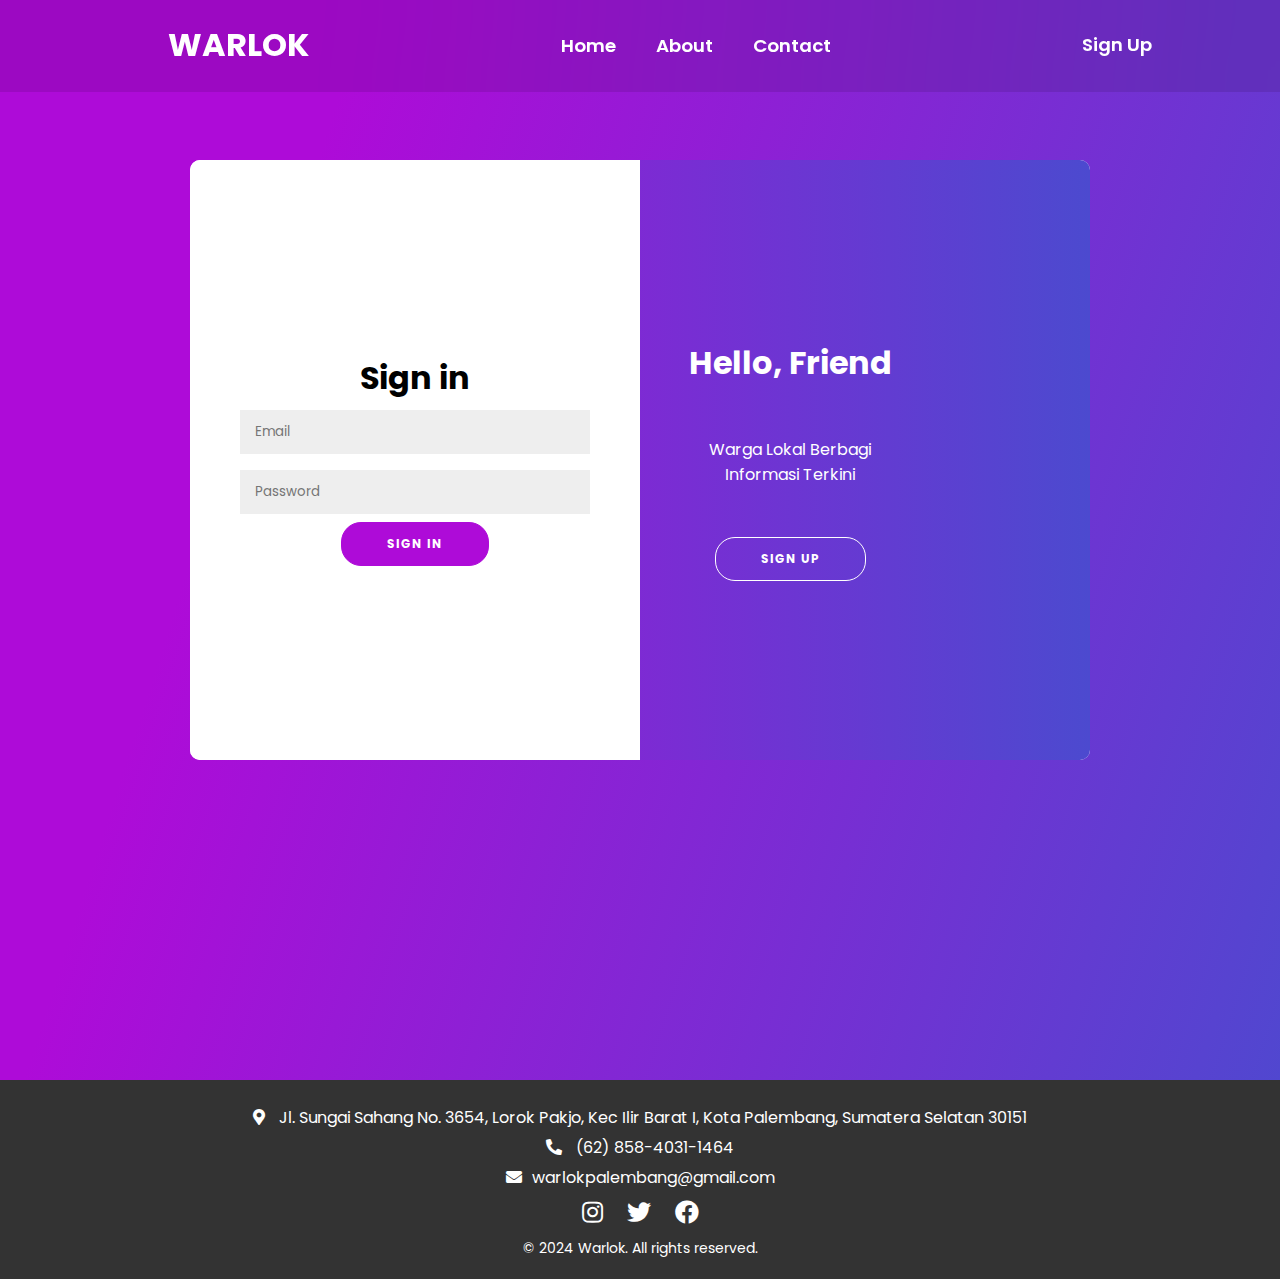
<file: index.html>
<html lang="en">

<head>
    <meta charset="UTF-8">
    <meta name="viewport" content="width=device-width, initial-scale=1.0">
    <title>Login Warlok</title>
    <link rel="stylesheet" href="../css/index.css">
    <link rel="preconnect" href="https://fonts.googleapis.com">
    <link rel="preconnect" href="https://fonts.gstatic.com" crossorigin>
    <link
        href="https://fonts.googleapis.com/css2?family=Poppins:ital,wght@0,100;0,200;0,300;0,400;0,500;0,600;0,700;0,800;0,900;1,100;1,200;1,300;1,400;1,500;1,600;1,700;1,800;1,900&display=swap"
        rel="stylesheet">
    <link href="https://cdn.jsdelivr.net/npm/bootstrap@5.3.3/dist/css/bootstrap.min.css">
    <link rel="preconnect" href="https://fonts.googleapis.com">
    <link rel="preconnect" href="https://fonts.gstatic.com" crossorigin>
    <link
        href="https://fonts.googleapis.com/css2?family=Poppins:ital,wght@0,100;0,200;0,300;0,400;0,500;0,600;0,700;0,800;0,900;1,100;1,200;1,300;1,400;1,500;1,600;1,700;1,800;1,900&display=swap"
        rel="stylesheet">
        <link href='https://unpkg.com/boxicons@2.1.4/css/boxicons.min.css' rel='stylesheet'>
        <link rel="stylesheet" href="https://cdnjs.cloudflare.com/ajax/libs/font-awesome/5.15.4/css/all.min.css">


</head>

<body>
        
    <nav class="navbar">
        <a href="#logo" id="logo">WARLOK</a>

        <ul id="link">
            <li><a href="login.html" id="home" class="links">Home</a></li>
            <li><a href="about.html" class="links">About</a></li>
            <li><a href="contact.html" class="links">Contact</a></li>
        </ul>
        <a href="signUpPage.html" class="sign-up">Sign Up</a>

        <div class="toggle_btn">
            <i class='bx bx-menu'></i>
        </div>

        <div class="drop_down">
            <ul class="drop_down_list">
                <li><a href="login.html" id="home">Home</a></li>
                <li><a href="about.html">About</a></li>
                <li><a href="contact.html">Contact</a></li>
                <li><a href="signUpPage.html" class="sign-up">Sign Up</a></li>
            </ul>
        </div>
    </nav>
    <div class="container" id="container">
        <div class="form-container sign-up-container">
            <form action="#">
                <h1>Create Account</h1>
                <input type="text" placeholder="Name" />
                <input type="email" placeholder="Email" />
                <input type="password" placeholder="Password" />
                <input type="password" placeholder="Repassword" />
                <button>Sign Up</button>
            </form>
        </div>
        <div class="form-container sign-in-container">
            <form action="#">
                <h1>Sign in</h1>
                <input type="email" placeholder="Email" />
                <input type="password" placeholder="Password" />
                <button>Sign In</button>
            </form>
        </div>
        <div class="overlay-container">
            <div class="overlay">
                <div class="overlay-panel overlay-left">
                    <h1>Welcome Back!</h1>
                    <p>Warga Lokal Berbagi Informasi Terkini</p>
                    <button class="ghost" id="toggleButton">Sign In</button>
                </div>
                <div class="overlay-panel overlay-right">
                    <div class="krii">
                    <h1>Hello, Friend</h1>
                    <p>Warga Lokal Berbagi Informasi Terkini</p>
                    <button class="ghost" id="toggleButton">Sign Up</button>
                </div>
                </div>
            </div>
        </div>
    </div>




    <footer class="footer">
        <div class="footer-container">
            <div class="footer-info">
                <p><i class="fas fa-map-marker-alt"></i> Jl. Sungai Sahang No. 3654, Lorok Pakjo, Kec Ilir Barat I,
                    Kota Palembang, Sumatera Selatan 30151</p>
                <p><i class="fas fa-phone-alt"></i> (62) 858-4031-1464 </p>
                <p><i class="fas fa-envelope"></i>warlokpalembang@gmail.com</p>
            </div>
            <div class="footer-social">
                <a href="#" class="social-link"><i class="fab fa-instagram"></i></a>
                <a href="#" class="social-link"><i class="fab fa-twitter"></i></a>
                <a href="#" class="social-link"><i class="fab fa-facebook"></i></a>
            </div>
            <p class="footer-text">&copy; 2024 Warlok. All rights reserved.</p>
        </div>
    </footer>

    <script src="https://cdn.jsdelivr.net/npm/bootstrap@5.3.3/dist/js/bootstrap.bundle.min.js"></script>
    <script src="js/index.js"></script>
</body>

</html>
</file>
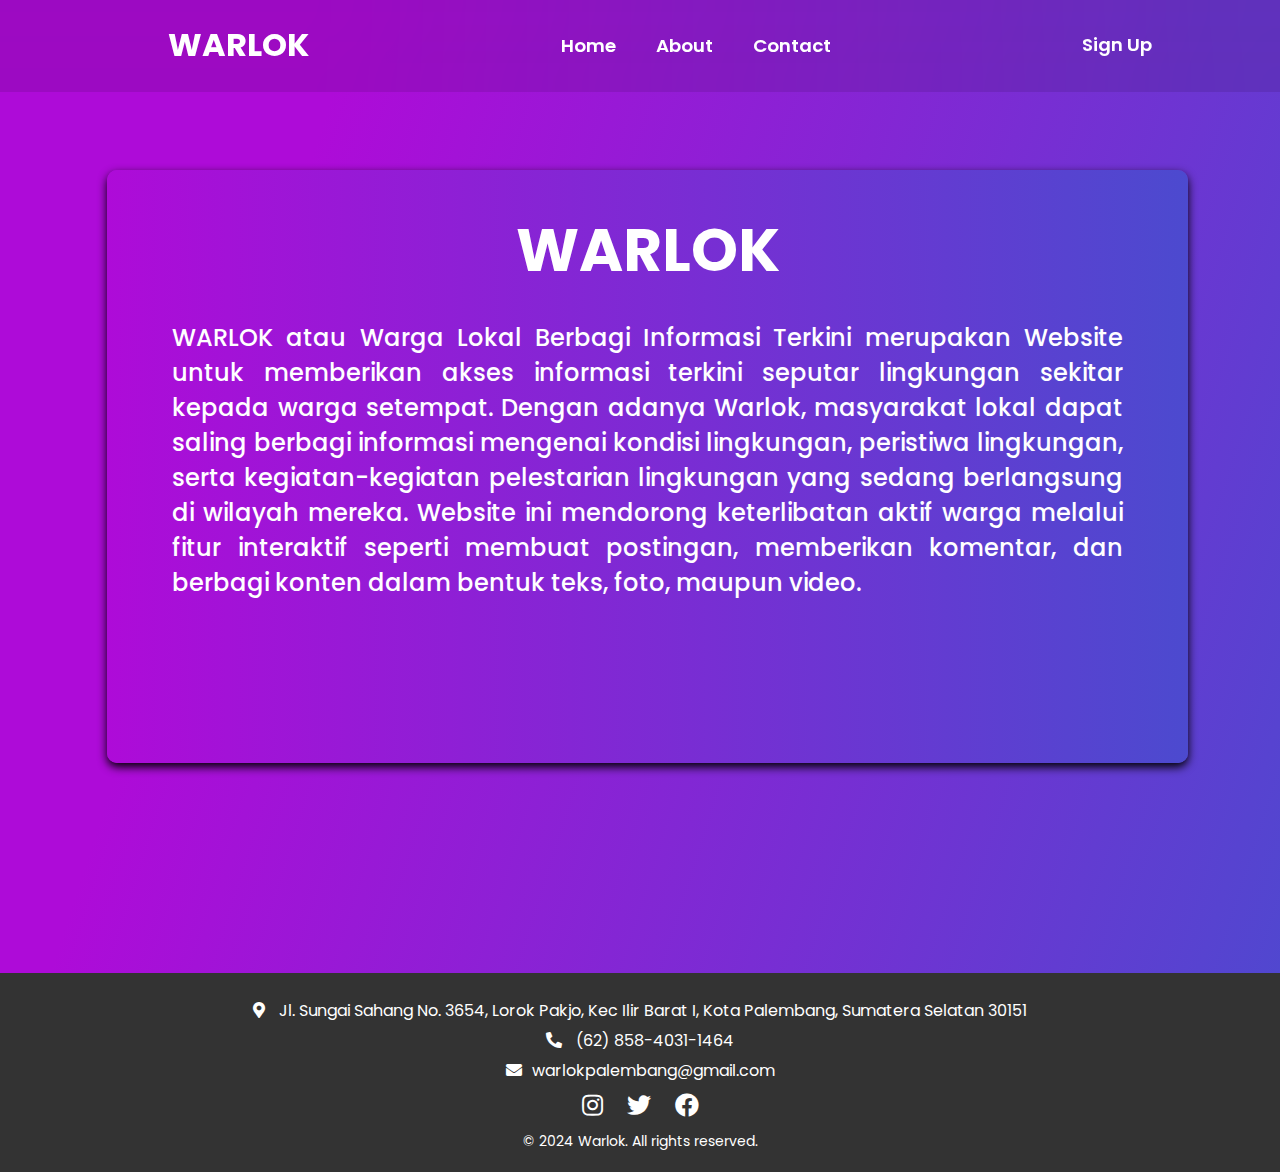
<file: about.html>
<html lang="en">
<head>
    <meta charset="UTF-8">
    <meta name="viewport" content="width=device-width, initial-scale=1.0">
    <title>About</title>
    <link rel="stylesheet" href="../css/about.css">
    <link rel="preconnect" href="https://fonts.googleapis.com">
    <link rel="preconnect" href="https://fonts.gstatic.com" crossorigin>
    <link
        href="https://fonts.googleapis.com/css2?family=Poppins:ital,wght@0,100;0,200;0,300;0,400;0,500;0,600;0,700;0,800;0,900;1,100;1,200;1,300;1,400;1,500;1,600;1,700;1,800;1,900&display=swap"
        rel="stylesheet">
    <link href="https://cdn.jsdelivr.net/npm/bootstrap@5.3.3/dist/css/bootstrap.min.css">
    <link rel="preconnect" href="https://fonts.googleapis.com">
    <link rel="preconnect" href="https://fonts.gstatic.com" crossorigin>
    <link
        href="https://fonts.googleapis.com/css2?family=Poppins:ital,wght@0,100;0,200;0,300;0,400;0,500;0,600;0,700;0,800;0,900;1,100;1,200;1,300;1,400;1,500;1,600;1,700;1,800;1,900&display=swap"
        rel="stylesheet">
        <link href='https://unpkg.com/boxicons@2.1.4/css/boxicons.min.css' rel='stylesheet'>
        <link rel="stylesheet" href="https://cdnjs.cloudflare.com/ajax/libs/font-awesome/5.15.4/css/all.min.css">

</head>
<body>
    <nav class="navbar">
        <a href="#logo" id="logo">WARLOK</a>

        <ul id="link">
            <li><a href="index.html" id="home" class="links">Home</a></li>
            <li><a href="about.html" class="links">About</a></li>
            <li><a href="contact.html" class="links">Contact</a></li>
        </ul>
        <a href="signUpPage.html" class="sign-up">Sign Up</a>

        <div class="toggle_btn">
            <i class='bx bx-menu'></i>
        </div>

        <div class="drop_down">
            <ul class="drop_down_list">
                <li><a href="login.html" id="home">Home</a></li>
                <li><a href="about.html">About</a></li>
                <li><a href="contact.html">Contact</a></li>
                <li><a href="signUpPage.html" class="sign-up">Sign Up</a></li>
            </ul>
        </div>
    </nav>
    <div class="container">
        <h1>WARLOK</h1>
        <br>
        <p>WARLOK atau Warga Lokal Berbagi Informasi Terkini merupakan Website untuk  memberikan akses informasi terkini seputar lingkungan sekitar kepada warga setempat. Dengan adanya Warlok, masyarakat lokal dapat saling berbagi informasi mengenai kondisi lingkungan, peristiwa lingkungan, serta kegiatan-kegiatan pelestarian lingkungan yang sedang berlangsung di wilayah mereka. Website ini mendorong keterlibatan aktif warga melalui fitur interaktif seperti membuat postingan, memberikan komentar, dan berbagi konten dalam bentuk teks, foto, maupun video.</p>
    </div>


    <footer class="footer">
        <div class="footer-container">
            <div class="footer-info">
                <p><i class="fas fa-map-marker-alt"></i> Jl. Sungai Sahang No. 3654, Lorok Pakjo, Kec Ilir Barat I,
                    Kota Palembang, Sumatera Selatan 30151</p>
                <p><i class="fas fa-phone-alt"></i> (62) 858-4031-1464 </p>
                <p><i class="fas fa-envelope"></i>warlokpalembang@gmail.com</p>
            </div>
            <div class="footer-social">
                <a href="#" class="social-link"><i class="fab fa-instagram"></i></a>
                <a href="#" class="social-link"><i class="fab fa-twitter"></i></a>
                <a href="#" class="social-link"><i class="fab fa-facebook"></i></a>
            </div>
            <p class="footer-text">&copy; 2024 Warlok. All rights reserved.</p>
        </div>
    </footer>
</body>
</html>
</file>
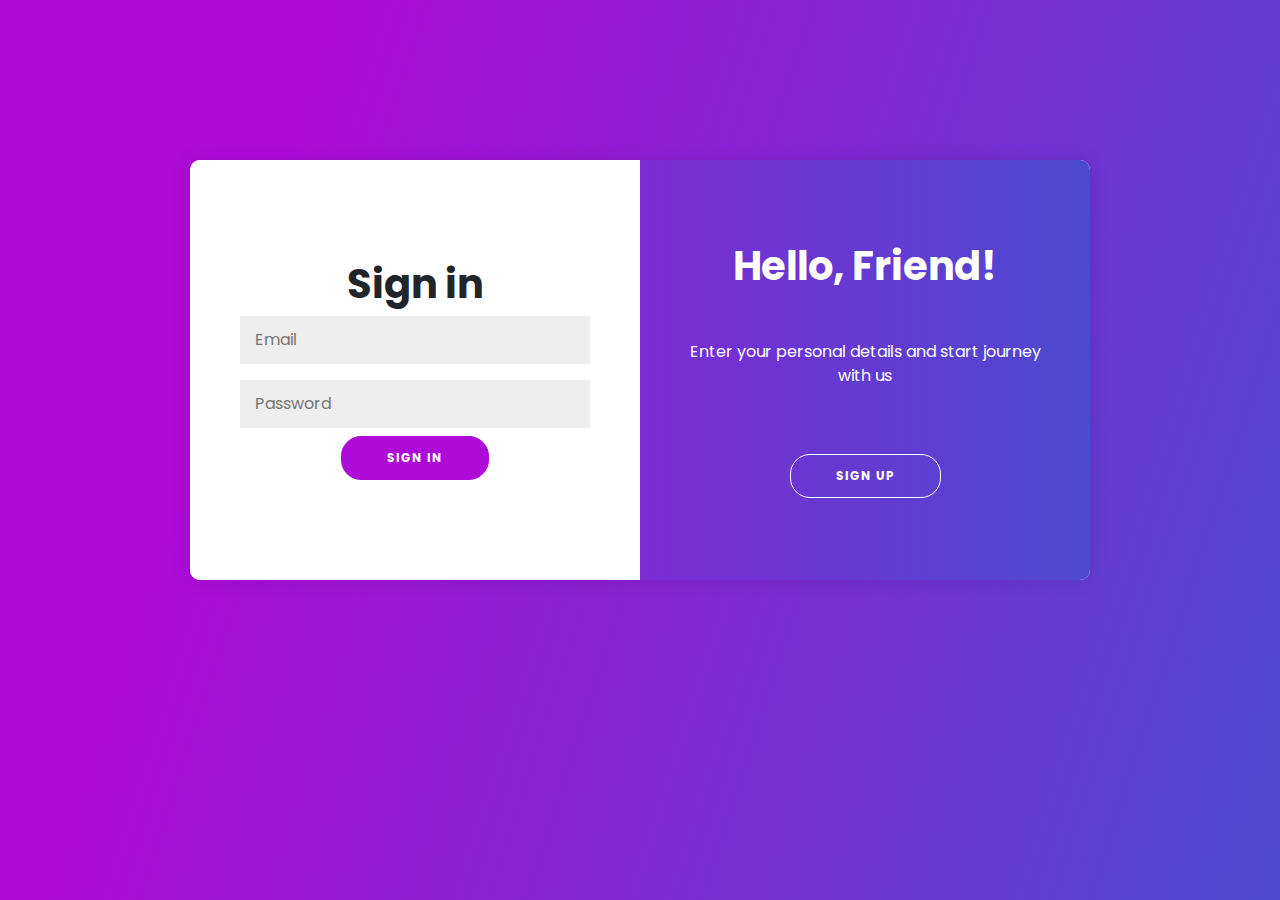
<file: css/conot.html>
<!DOCTYPE html>
<html lang="en">

<head>
    <meta charset="UTF-8">
    <meta name="viewport" content="width=device-width, initial-scale=1.0">
    <title>Login Warlok</title>
    <link rel="stylesheet" href="../css/index.css">
    <link rel="preconnect" href="https://fonts.googleapis.com">
    <link rel="preconnect" href="https://fonts.gstatic.com" crossorigin>
    <link href="https://fonts.googleapis.com/css2?family=Poppins:wght@100;200;300;400;500;600;700;800;900&display=swap"
        rel="stylesheet">
    <link href="https://cdn.jsdelivr.net/npm/bootstrap@5.3.3/dist/css/bootstrap.min.css" rel="stylesheet">
    <link href='https://unpkg.com/boxicons@2.1.4/css/boxicons.min.css' rel='stylesheet'>
    <style>
        * {
            margin: 0;
            padding: 0;
            box-sizing: border-box;
            font-family: "Poppins", sans-serif;
        }

        body {
            background: linear-gradient(107.77deg, #AE0BD8 21.84%, #4C4ACF 99.9%);
            display: flex;
            align-items: center;
            justify-content: center;
            height: 100vh;
            background-size: cover;
        }

        .container {
            position: relative;
            width: 900px;
            height: 600px;
            background-color: white;
            border-radius: 10px;
            box-shadow: 0 0 20px rgba(0, 0, 0, 0.1);
            overflow: hidden;
        }

        .form-container {
            position: absolute;
            top: 0;
            height: 100%;
            width: 50%;
            transition: all 0.6s ease-in-out;
        }

        .sign-in-container {
            left: 0;
            z-index: 2;
        }

        .sign-up-container {
            left: 0;
            opacity: 0;
            z-index: 1;
        }

        .container.right-panel-active .sign-in-container {
            transform: translateX(100%);
        }

        .container.right-panel-active .sign-up-container {
            transform: translateX(100%);
            opacity: 1;
            z-index: 5;
        }

        form {
            background-color: #fff;
            display: flex;
            flex-direction: column;
            align-items: center;
            justify-content: center;
            padding: 0 50px;
            height: 100%;
            text-align: center;
        }

        h1 {
            font-weight: bold;
            margin: 0;
        }

        input {
            background-color: #eee;
            border: none;
            padding: 12px 15px;
            margin: 8px 0;
            width: 100%;
        }

        button {
            border-radius: 20px;
            border: 1px solid #AE0BD8;
            background-color: #AE0BD8;
            color: #fff;
            font-size: 12px;
            font-weight: bold;
            padding: 12px 45px;
            letter-spacing: 1px;
            text-transform: uppercase;
            transition: transform 80ms ease-in;
        }

        button:active {
            transform: scale(0.95);
        }

        button:focus {
            outline: none;
        }

        .overlay-container {
            position: absolute;
            top: 0;
            left: 50%;
            width: 50%;
            height: 100%;
            overflow: hidden;
            transition: transform 0.6s ease-in-out;
            z-index: 100;
        }

        .overlay {
            background: #AE0BD8;
            background: -webkit-linear-gradient(to right, #AE0BD8, #4C4ACF);
            background: linear-gradient(to right, #AE0BD8, #4C4ACF);
            background-repeat: no-repeat;
            background-size: cover;
            background-position: 0 0;
            color: #FFFFFF;
            position: relative;
            left: -100%;
            height: 100%;
            width: 200%;
            transform: translateX(0);
            transition: transform 0.6s ease-in-out;
        }

        .container.right-panel-active .overlay-container {
            transform: translateX(-100%);
        }

        .overlay-panel {
            position: absolute;
            display: flex;
            align-items: center;
            justify-content: center;
            flex-direction: column;
            padding: 0 40px;
            text-align: center;
            top: 0;
            height: 100%;
            width: 50%;
            transform: translateX(0);
            transition: transform 0.6s ease-in-out;
        }

        .overlay-left {
            transform: translateX(-20%);
        }

        .container.right-panel-active .overlay-left {
            transform: translateX(0);
        }

        .overlay-right {
            right: 0;
            transform: translateX(0);
        }

        .container.right-panel-active .overlay-right {
            transform: translateX(20%);
        }

        .ghost {
            background-color: transparent;
            border-color: #fff;
        }
    </style>
</head>

<body>

    <div class="container" id="container">
        <div class="form-container sign-up-container">
            <form action="#">
                <h1>Create Account</h1>
                <input type="text" placeholder="Name" />
                <input type="email" placeholder="Email" />
                <input type="password" placeholder="Password" />
                <button>Sign Up</button>
            </form>
        </div>
        <div class="form-container sign-in-container">
            <form action="#">
                <h1>Sign in</h1>
                <input type="email" placeholder="Email" />
                <input type="password" placeholder="Password" />
                <button>Sign In</button>
            </form>
        </div>
        <div class="overlay-container">
            <div class="overlay">
                <div class="overlay-panel overlay-left">
                    <h1>Welcome Back!</h1>
                    <p>To keep connected with us please login with your personal info</p>
                    <button class="ghost" id="toggleButton">Sign In</button>
                </div>
                <div class="overlay-panel overlay-right">
                    <h1>Hello, Friend!</h1>
                    <p>Enter your personal details and start journey with us</p>
                    <button class="ghost" id="toggleButton">Sign Up</button>
                </div>
            </div>
        </div>
    </div>

    <script>
        const toggleButtons = document.querySelectorAll('#toggleButton');
        const container = document.getElementById('container');

        toggleButtons.forEach(button => {
            button.addEventListener('click', () => {
                container.classList.toggle('right-panel-active');
                toggleButtons.forEach(btn => {
                    btn.textContent = btn.textContent === 'Sign Up' ? 'Sign In' : 'Sign Up';
                });
            });
        });
    </script>
</body>

</html>
</file>
<file: css/index.css>
* {
  margin: 0;
  padding: 0;
  box-sizing: border-box;
  font-family: "Poppins", sans-serif;
}

body {
  background: linear-gradient(107.77deg, #AE0BD8 21.84%, #4C4ACF 99.9%);
  display: flex;
  align-items: center;
  justify-content: center;
  flex-direction: column;
  background-size: cover;
  min-height: 100vh;
  padding-top: 80px; /* Adjust for fixed navbar */
}

.navbar {
  position: fixed;
  top: 0;
  right: 0;
  padding: 1.3rem 10%;
  width: 100%;
  background-color: rgba(0, 0, 0, .1);
  backdrop-filter: blur(50px);
  display: flex;
  justify-content: space-between;
  align-items: center;
  z-index: 101;
}

#logo {
  font-size: 2rem;
  font-weight: 700;
  color: #fff;
  text-decoration: none;
}

.navbar #link {
  display: flex;
  list-style: none;
}

.navbar a {
  color: #fff;
  text-decoration: none;
  font-size: 1.15rem;
  font-weight: 600;
  margin-left: 2.5rem;
  border-bottom: 2px solid transparent;
  transition: all .55s ease;
  position: relative;
}

.toggle_btn {
  font-size: 2.8rem;
  right: 5%;
  color: white;
  cursor: pointer;
  display: none;
}

.drop_down {
  display: none;
  position: absolute;
  right: 2rem;
  top: 60px;
  width: 300px;
  background-color: rgba(0, 0, 0, .1);
  backdrop-filter: blur(20px);
  border-radius: 15px;
  overflow: hidden;
  transition: all 0.3s ease;
  z-index: 1000;
}

.drop_down.open {
  display: flex;
}

.drop_down li {
  width: 100%;
  text-align: center;
}

.drop_down a {
  width: 100%;
  padding: 1rem;
  align-items: center;
  display: block;
  color: white;
  text-decoration: none;
  transition: background 0.3s ease;
}

.drop_down a:hover {
  background-color: rgba(255, 255, 255, 0.2);
}

@media (max-width: 992px) {
  .navbar #link {
    display: none;
  }
  .sign-up {
    display: none;
  }

  .toggle_btn {
    display: block;
  }

  .drop_down {
    display: none;
  }

  .drop_down.open {
    display: flex;
  }
}

.container {
  top: 80px;
  position: relative;
  width: 100%;
  max-width: 900px;
  height: 600px;
  background-color: white;
  border-radius: 10px;
  box-shadow: 0 4 4px rgba(0, 0, 0, 0.4);
  overflow: hidden;
  margin-bottom: 400px;
}

.form-container {
  position: absolute;
  top: 0;
  height: 100%;
  width: 50%;
  transition: all 0.6s ease-in-out;
}

.sign-in-container {
  left: 0;
  z-index: 2;
}

.sign-up-container {
  left: 0;
  opacity: 0;
  z-index: 1;
}

.container.right-panel-active .sign-in-container {
  transform: translateX(100%);
}

.container.right-panel-active .sign-up-container {
  transform: translateX(100%);
  opacity: 1;
  z-index: 5;
}

form {
  background-color: #fff;
  display: flex;
  flex-direction: column;
  align-items: center;
  justify-content: center;
  padding: 0 50px;
  height: 100%;
  text-align: center;
}

h1 {
  font-weight: bold;
  margin: 0;
}

input {
  background-color: #eee;
  border: none;
  padding: 12px 15px;
  margin: 8px 0;
  width: 100%;
}

button {
  border-radius: 20px;
  border: 1px solid #AE0BD8;
  background-color: #AE0BD8;
  color: #fff;
  font-size: 12px;
  font-weight: bold;
  padding: 12px 45px;
  letter-spacing: 1px;
  text-transform: uppercase;
  transition: transform 80ms ease-in;
}

button:active {
  transform: scale(0.95);
}

button:focus {
  outline: none;
}

.overlay-container {
  position: relative;
  top: 0;
  left: 50%;
  width: 50%;
  height: 100%;
  overflow: hidden;
  transition: transform 0.6s ease-in-out;
  z-index: 100;
}

.overlay {
  background: #AE0BD8;
  background: -webkit-linear-gradient(to right, #AE0BD8, #4C4ACF);
  background: linear-gradient(to right, #AE0BD8, #4C4ACF);
  background-repeat: no-repeat;
  background-size: cover;
  background-position: 0 0;
  color: #FFFFFF;
  position: relative;
  left: -100%;
  height: 100%;
  width: 200%;
  transform: translateX(0);
  transition: transform 0.6s ease-in-out;
}

.overlay h1 {
  padding-bottom: 50px;
}

.overlay p {
  padding-bottom: 50px;
}

.container.right-panel-active .overlay-container {
  transform: translateX(-100%);
}

.overlay-panel {
  position: absolute;
  display: flex;
  align-items: center;
  justify-content: center;
  flex-direction: column;
  padding: 0 40px;
  text-align: center;
  top: 0;
  height: 100%;
  width: 50%;
  transform: translateX(0);
  transition: transform 0.6s ease-in-out;
}

.overlay-left {
  transform: translateX(-20%);
}

.container.right-panel-active .overlay-left {
  transform: translateX(0);
}

.overlay-right {
  right: 0;
  transform: translateX(0);
}

.container.right-panel-active .overlay-right {
  transform: translateX(20%);
}

.ghost {
  background-color: transparent;
  border-color: #fff;
}

.krii {
  justify-content: center;
  margin-right: 150px;
}


.sign-up:hover {
  border-bottom: 6px solid white;
}

.links::after {
  content: '';
  position: absolute;
  width: 100%;
  height: 3px;
  bottom: 0;
  left: 0;
  background-color: white;
  transform: scaleX(0);
  transform-origin: left;
  transition: transform 0.1s ease-in-out;
}

.links:hover::after {
  transform: scaleX(1);
}

.footer {
  background-color: #333;
  color: white;
  padding: 20px 0;
  width: 100%;
  position: relative;
  bottom: 0;
}

.footer-container {
  max-width: 1200px;
  margin: 0 auto;
  padding: 0 20px;
  text-align: center;
}

.footer-info {
  margin-bottom: 10px;
}

.footer-info p {
  margin: 5px 0;
  font-size: 16px;
}

.footer-info i {
  margin-right: 10px;
}

.footer-social {
  margin-bottom: 10px;
}

.social-link {
  color: white;
  font-size: 24px;
  margin: 0 10px;
  text-decoration: none;
  transition: color 0.3s ease-in-out;
}

.social-link:hover {
  color: #ff8c00;
}

.footer-text {
  font-size: 14px;
}
</file>
<file: css/about.css>
*{
    margin: 0;
    padding: 0;
    box-sizing: border-box;
    font-family:"Poppins", sans-serif;
}

body {
  background: linear-gradient(107.77deg, #AE0BD8 21.84%, #4C4ACF 99.9%);
  display: flex;
  align-items: center;
  justify-content: center;
  flex-direction: column;
  background-size: cover;
  min-height: 100vh;
  padding-top: 80px; /* Adjust for fixed navbar */
}

.navbar {
  position: fixed;
  top: 0;
  right: 0;
  padding: 1.3rem 10%;
  width: 100%;
  background-color: rgba(0, 0, 0, .1);
  backdrop-filter: blur(50px);
  display: flex;
  justify-content: space-between;
  align-items: center;
  z-index: 101;
}

#logo {
  font-size: 2rem;
  font-weight: 700;
  color: #fff;
  text-decoration: none;
}

.navbar #link {
  display: flex;
  list-style: none;
}

.navbar a {
  color: #fff;
  text-decoration: none;
  font-size: 1.15rem;
  font-weight: 600;
  margin-left: 2.5rem;
  border-bottom: 2px solid transparent;
  transition: all .55s ease;
  position: relative;
}

.toggle_btn {
  font-size: 2.8rem;
  right: 5%;
  color: white;
  cursor: pointer;
  display: none;
}

.drop_down {
  display: none;
  position: absolute;
  right: 2rem;
  top: 60px;
  width: 300px;
  background-color: rgba(0, 0, 0, .1);
  backdrop-filter: blur(20px);
  border-radius: 15px;
  overflow: hidden;
  transition: all 0.3s ease;
  z-index: 1000;
}

.drop_down.open {
  display: flex;
}

.drop_down li {
  width: 100%;
  text-align: center;
}

.drop_down a {
  width: 100%;
  padding: 1rem;
  align-items: center;
  display: block;
  color: white;
  text-decoration: none;
  transition: background 0.3s ease;
}

.drop_down a:hover {
  background-color: rgba(255, 255, 255, 0.2);
}

@media (max-width: 992px) {
  .navbar #link {
    display: none;
  }
  .sign-up {
    display: none;
  }

  .toggle_btn {
    display: block;
  }

  .drop_down {
    display: none;
  }

  .drop_down.open {
    display: flex;
  }
}
  .container{
    box-shadow: 0px 4px 10px rgb(0, 0, 0, 4);
        border-radius: 10px;
        top: 90px;
        background: #AE0BD8;
        background: -webkit-linear-gradient(to right, #AE0BD8, #4C4ACF);
        background: linear-gradient(to right, #AE0BD8, #4C4ACF);
        position: relative;
        overflow: hidden;
        width: fit-content;
        height: 593px;
        box-sizing: border-box;
        color:#fff;
        justify-content: center;
        padding: 35px 65.2px 0 65.2px;
        margin: 0 92px 0 107px;
        margin-bottom: 300px;
        
      }
     .container h1{
        text-align: center;
        font-size: 60px;
     }
      .container p{
        text-align: justify;
        overflow-wrap: break-word;
        font-weight: 500;
        font-size: 24px;
     }
     .sign-up:hover {
      border-bottom: 6px solid white;
    }
    
    .links::after {
      content: '';
      position: absolute;
      width: 100%;
      height: 3px;
      bottom: 0;
      left: 0;
      background-color: white;
      transform: scaleX(0);
      transform-origin: left;
      transition: transform 0.1s ease-in-out;
    }
    
    .links:hover::after {
      transform: scaleX(1);
    }
    .footer {
      background-color: #333;
      color: white;
      padding: 20px 0;
      width: 100%;
      position: relative;
      bottom: 0;
      text-align: center;
    }
    
    .footer-container {
      max-width: 1200px;
      margin: 0 auto;
      padding: 0 20px;
      text-align: center;
    }
    
    .footer-info {
      margin-bottom: 10px;
    }
    
    .footer-info p {
      margin: 5px 0;
      font-size: 16px;
    }
    
    .footer-info i {
      margin-right: 10px;
    }
    
    .footer-social {
      margin-bottom: 10px;
    }
    
    .social-link {
      color: white;
      font-size: 24px;
      margin: 0 10px;
      text-decoration: none;
      transition: color 0.3s ease-in-out;
    }
    
    .social-link:hover {
      color: #ff8c00;
    }
    
    .footer-text {
      font-size: 14px;
    }
</file>
